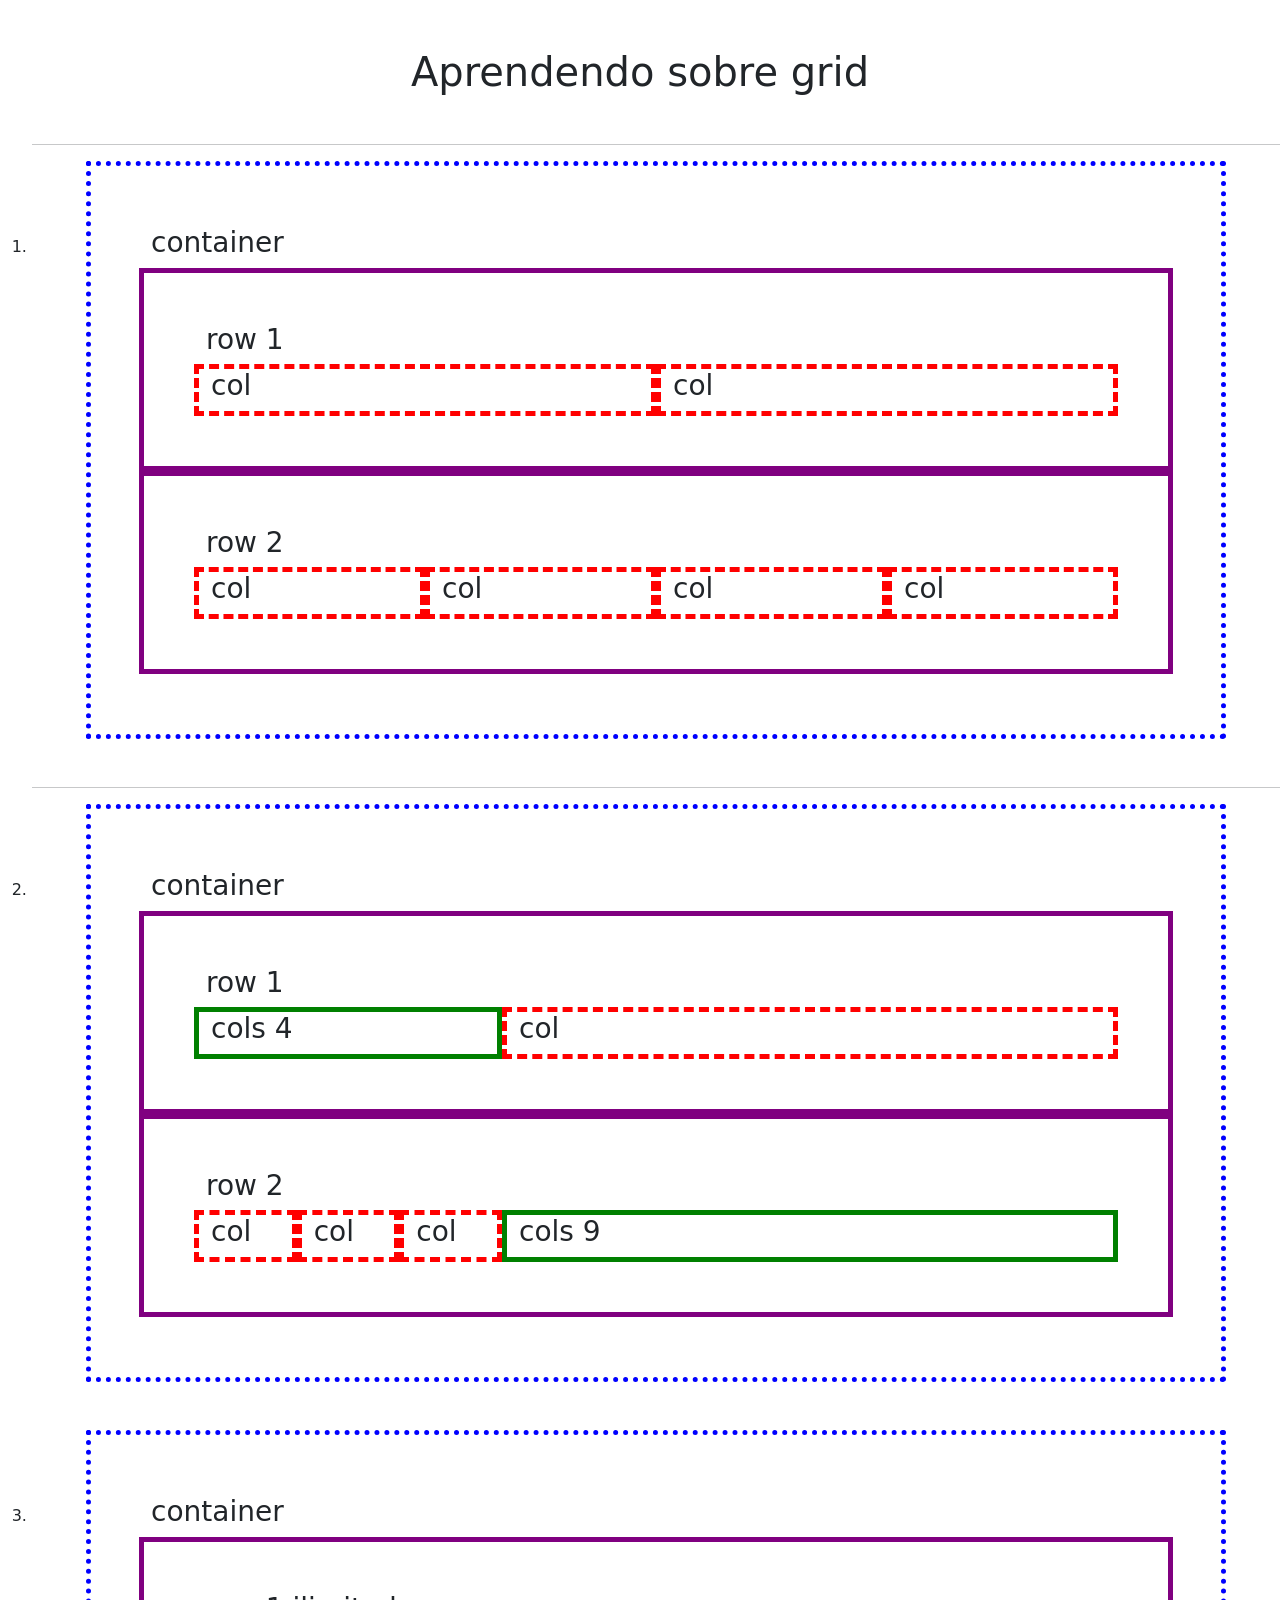
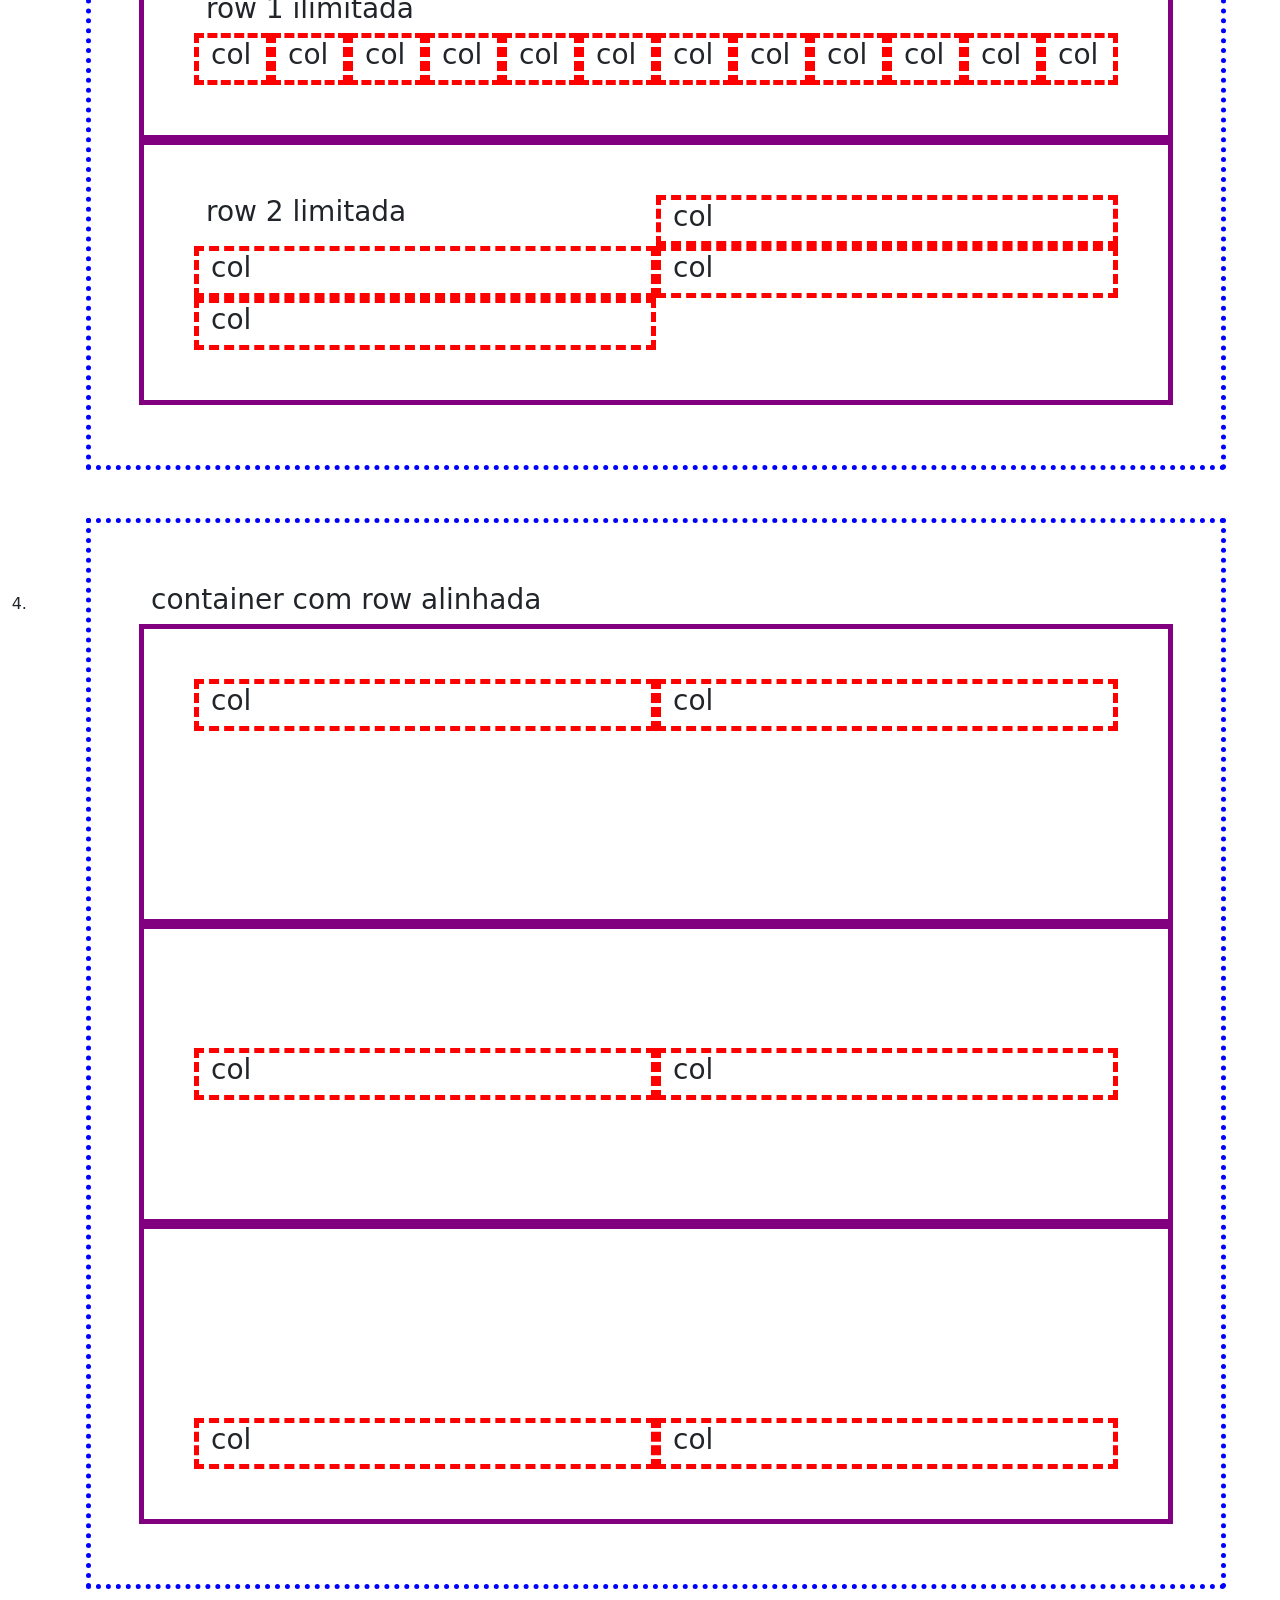
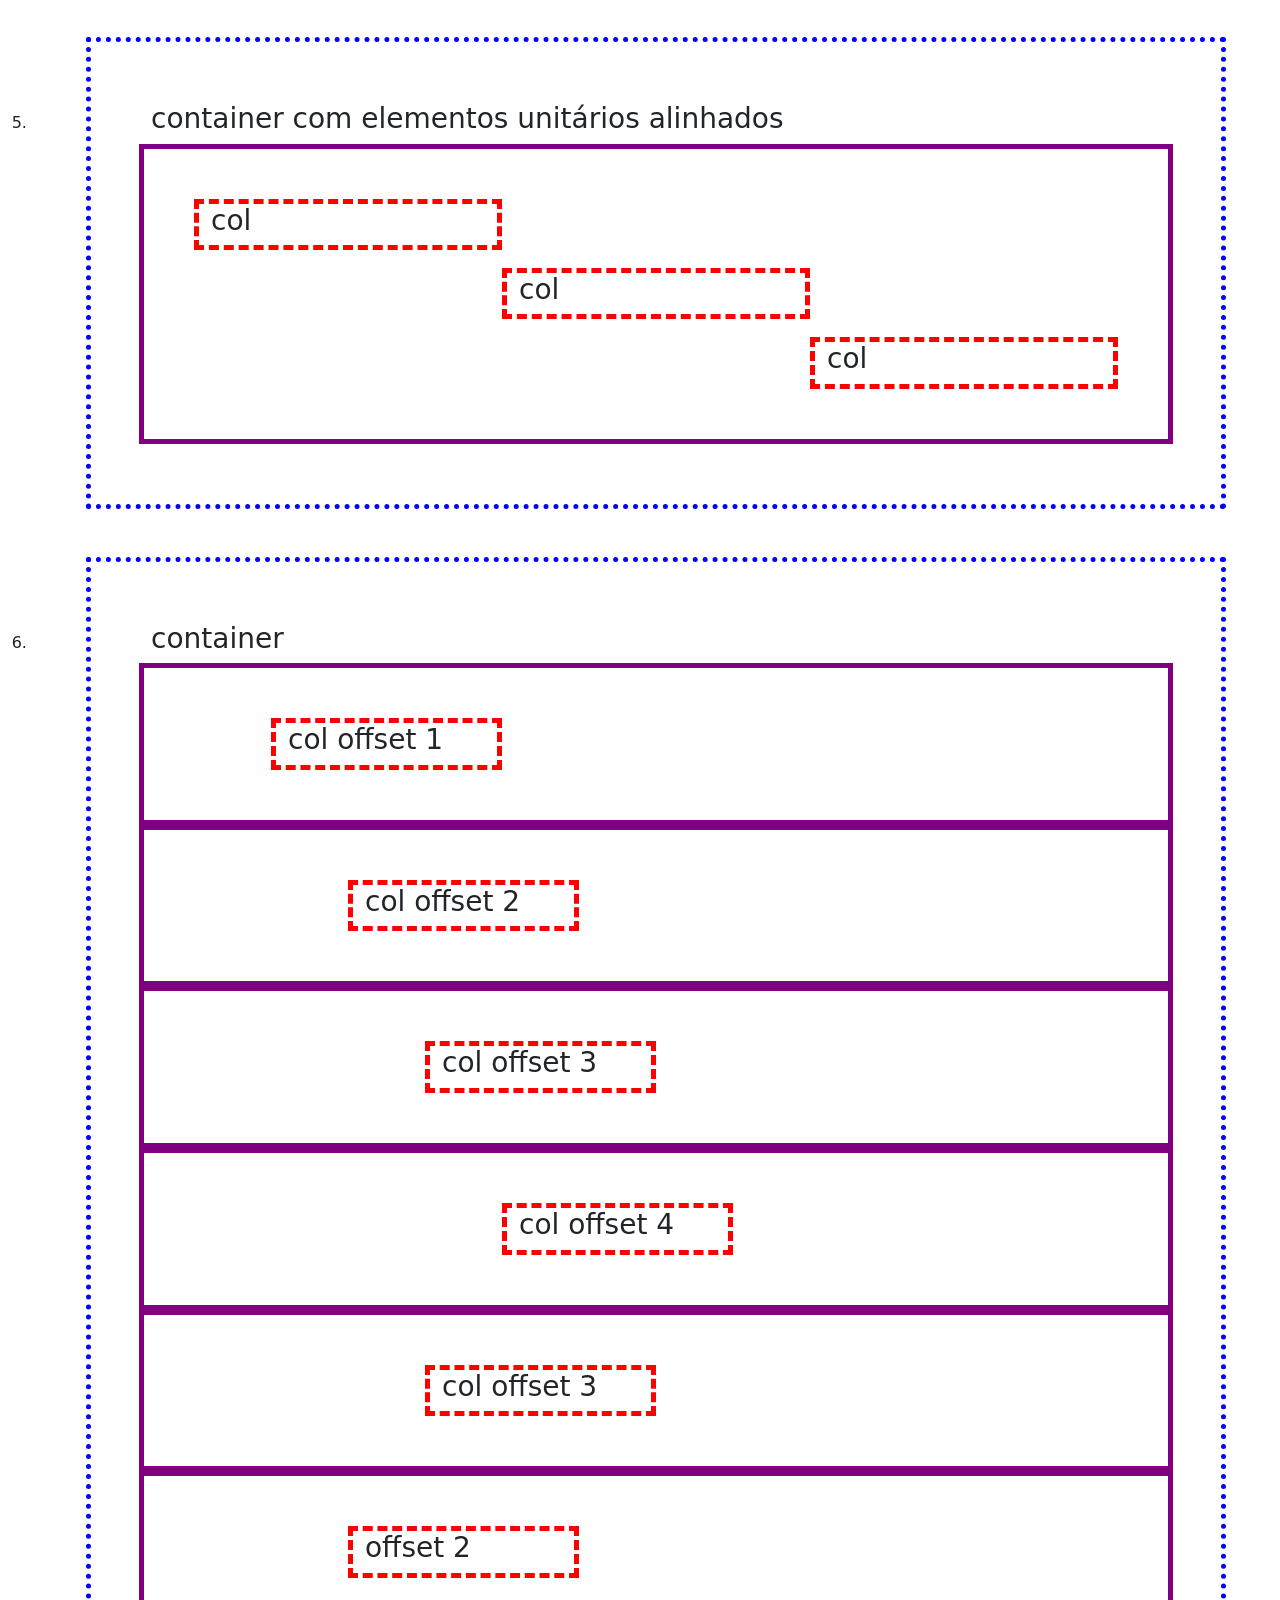
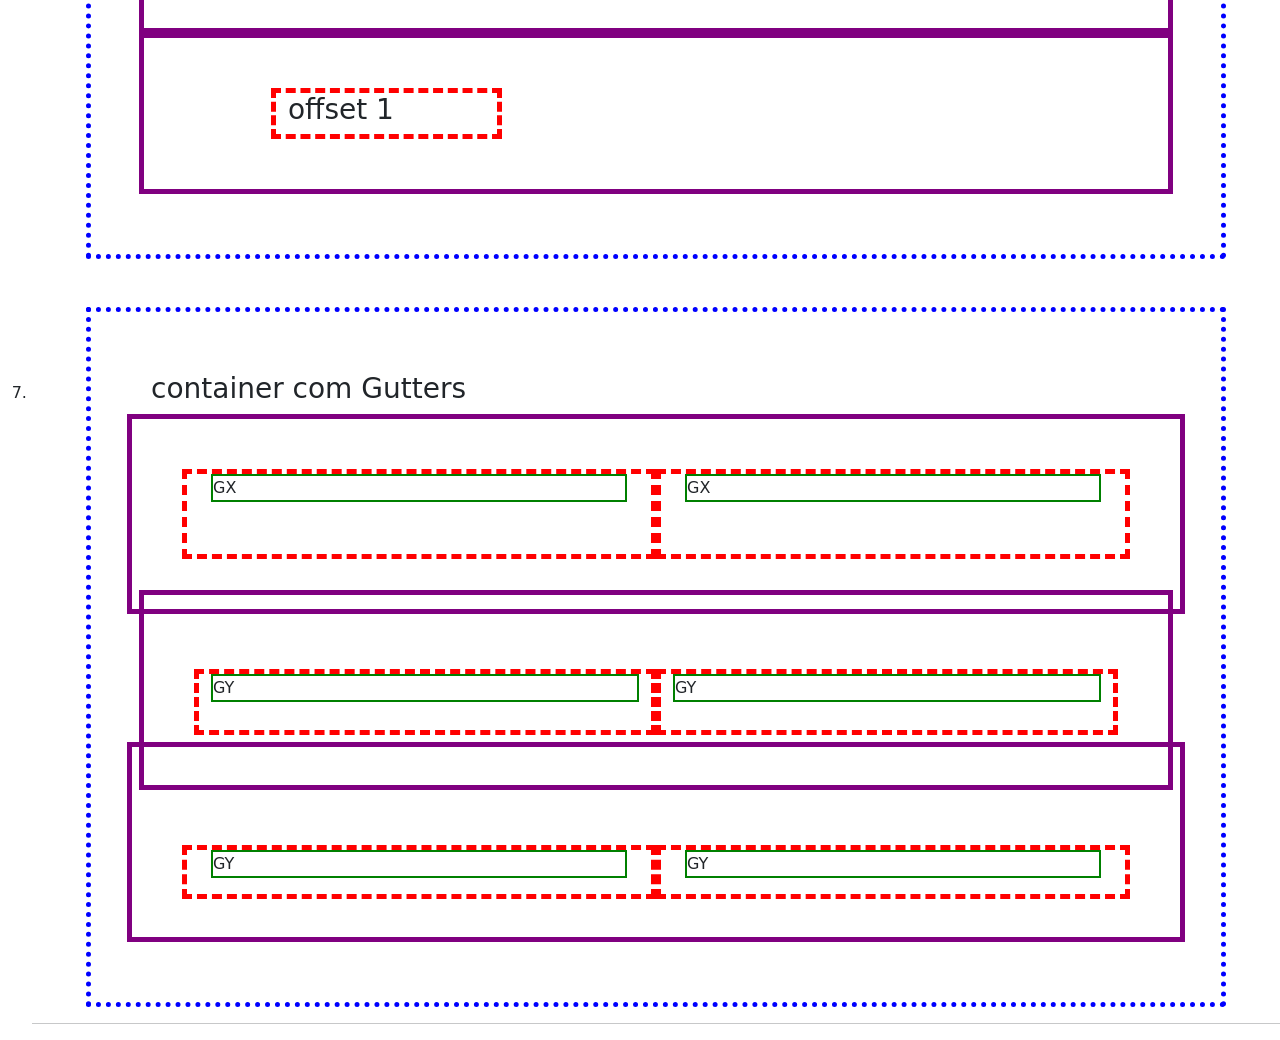
<file: Bootstrap/grid_bootstrap/index.html>
<!DOCTYPE html>
<html lang="en">

<head>
    <meta charset="UTF-8">
    <meta name="viewport" content="width=device-width, initial-scale=1.0">
    <title>Document</title>
    <link href="https://cdn.jsdelivr.net/npm/bootstrap@5.3.8/dist/css/bootstrap.min.css" rel="stylesheet"
        integrity="sha384-sRIl4kxILFvY47J16cr9ZwB07vP4J8+LH7qKQnuqkuIAvNWLzeN8tE5YBujZqJLB" crossorigin="anonymous">
    <link rel="stylesheet" href="style.css">
</head>

<body>
    <h1 class="text-center m-5">Aprendendo sobre grid</h1>

    <ol>
        <hr>
        <li>
            <!-- Grid -->
            <div class="container mb-5">
                <h3>container</h3>
                <div class="row">
                    <h3>row 1</h3>
                    <div class="col">
                        <h3>col</h3>
                    </div>
                    <div class="col">
                        <h3>col</h3>
                    </div>
                </div>

                <div class="row">
                    <h3>row 2</h3>
                    <div class="col">
                        <h3>col</h3>
                    </div>
                    <div class="col">
                        <h3>col</h3>
                    </div>
                    <div class="col">
                        <h3>col</h3>
                    </div>
                    <div class="col">
                        <h3>col</h3>
                    </div>
                </div>
            </div>
        </li>
        <hr>
        <li>
            <!-- Tamanho das Colunas -->

            <div class="container mb-5">
                <h3>container</h3>
                <div class="row">
                    <h3>row 1</h3>
                    <div class="col-4">
                        <h3>cols 4</h3>
                    </div>
                    <div class="col">
                        <h3>col</h3>
                    </div>
                </div>

                <div class="row">
                    <h3>row 2</h3>
                    <div class="col">
                        <h3>col</h3>
                    </div>
                    <div class="col">
                        <h3>col</h3>
                    </div>
                    <div class="col">
                        <h3>col</h3>
                    </div>
                    <div class="col-8">
                        <h3>cols 9</h3>
                    </div>
                </div>
            </div>
        </li>

        <li>
            <!-- Limitação de colunas -->

            <div class="container mb-5">
                <h3>container</h3>
                <div class="row">
                    <h3>row 1 ilimitada</h3>
                    <div class="col">
                        <h3>col</h3>
                    </div>
                    <div class="col">
                        <h3>col</h3>
                    </div>
                    <div class="col">
                        <h3>col</h3>
                    </div>
                    <div class="col">
                        <h3>col</h3>
                    </div>
                    <div class="col">
                        <h3>col</h3>
                    </div>
                    <div class="col">
                        <h3>col</h3>
                    </div>
                    <div class="col">
                        <h3>col</h3>
                    </div>
                    <div class="col">
                        <h3>col</h3>
                    </div>
                    <div class="col">
                        <h3>col</h3>
                    </div>
                    <div class="col">
                        <h3>col</h3>
                    </div>
                    <div class="col">
                        <h3>col</h3>
                    </div>
                    <div class="col">
                        <h3>col</h3>
                    </div>

                </div>

                <div class="row row-cols-2">
                    <h3>row 2 limitada</h3>
                    <div class="col">
                        <h3>col</h3>
                    </div>
                    <div class="col">
                        <h3>col</h3>
                    </div>
                    <div class="col">
                        <h3>col</h3>
                    </div>
                    <div class="col">
                        <h3>col</h3>
                    </div>
                </div>
            </div>
        </li>

        <li>
            <!-- Alinhamento vertical -->

            <div class="container mb-5">
                <h3>container com row alinhada</h3>
                <div class="row align-items-start" id="alinhamento">
                    <div class="col">
                        <h3>col</h3>
                    </div>
                    <div class="col">
                        <h3>col</h3>
                    </div>
                </div>

                <div class="row align-items-center" id="alinhamento">
                    <div class="col">
                        <h3>col</h3>
                    </div>
                    <div class="col">
                        <h3>col</h3>
                    </div>
                </div>

                <div class="row align-items-end" id="alinhamento">
                    <div class="col">
                        <h3>col</h3>
                    </div>
                    <div class="col">
                        <h3>col</h3>
                    </div>
                </div>
            </div>
        </li>

        <li>
            <!-- Alinhamento unitário -->

            <div class="container mb-5">
                <h3>container com elementos unitários alinhados</h3>
                <div class="row align-items-start" id="alinhamento">
                    <div class="col">
                        <h3>col</h3>
                    </div>
                    <div class="col align-self-center">
                        <h3>col</h3>
                    </div>
                    <div class="col align-self-end">
                        <h3>col</h3>
                    </div>
                </div>
            </div>
        </li>

        <li>
            <!-- Coluna offset -->

            <div class="container mb-5">
                <h3>container</h3>
                <div class="row">
                    <div class="col-md-3 offset-md-1">
                        <h3>col offset 1</h3>
                    </div>
                </div>

                <div class="row">
                    <div class="col-md-3 offset-md-2">
                        <h3>col offset 2</h3>
                    </div>
                </div>

                <div class="row">
                    <div class="col-md-3 offset-md-3">
                        <h3>col offset 3</h3>
                    </div>
                </div>

                <div class="row">
                    <div class="col-md-3 offset-md-4">
                        <h3>col offset 4</h3>
                    </div>
                </div>

                <div class="row">
                    <div class="col-md-3 offset-md-3">
                        <h3>col offset 3</h3>
                    </div>
                </div>

                <div class="row">
                    <div class="col-md-3 offset-md-2">
                        <h3>offset 2</h3>
                    </div>
                </div>

                <div class="row">
                    <div class="col-md-3 offset-md-1">
                        <h3>offset 1</h3>
                    </div>
                </div>
            </div>
        </li>

        <li>
            <!-- Gutters -->

            <div class="container" id="gutter">
                <h3>container com Gutters</h3>
                <div class="row gx-5">
                    <div class="col">
                        <p>GX</p>
                    </div>
                    <div class="col">
                        <p>GX</p>
                    </div>
                </div>
                <div class="row gy-4">
                    <div class="col">
                        <p>GY</p>
                    </div>
                    <div class="col">
                        <p>GY</p>
                    </div>
                </div>
                <div class="row g-5">
                    <div class="col">
                        <p>GY</p>
                    </div>
                    <div class="col">
                        <p>GY</p>
                    </div>
                </div>
            </div>
        </li>
        <hr>
    </ol>

    <script src="https://cdn.jsdelivr.net/npm/bootstrap@5.3.8/dist/js/bootstrap.bundle.min.js"
        integrity="sha384-FKyoEForCGlyvwx9Hj09JcYn3nv7wiPVlz7YYwJrWVcXK/BmnVDxM+D2scQbITxI"
        crossorigin="anonymous"></script>
</body>

</html>
</file>
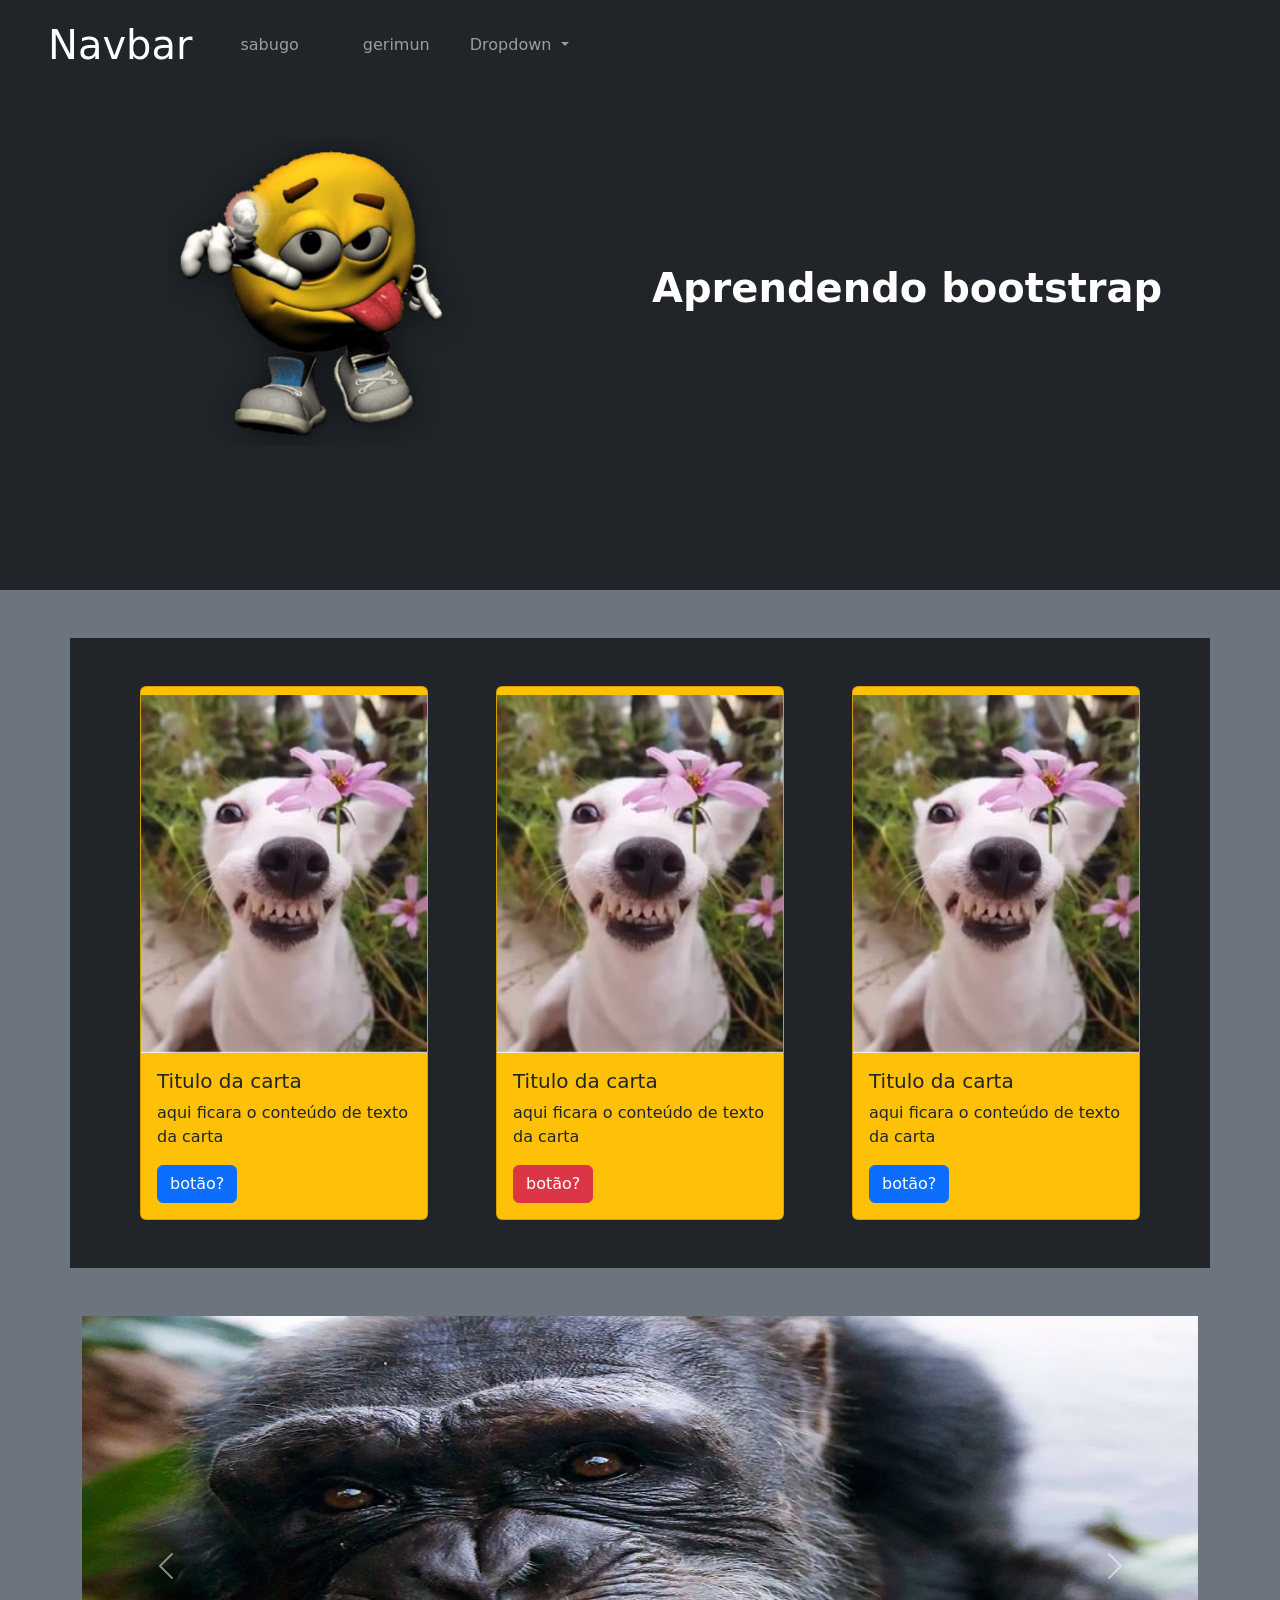
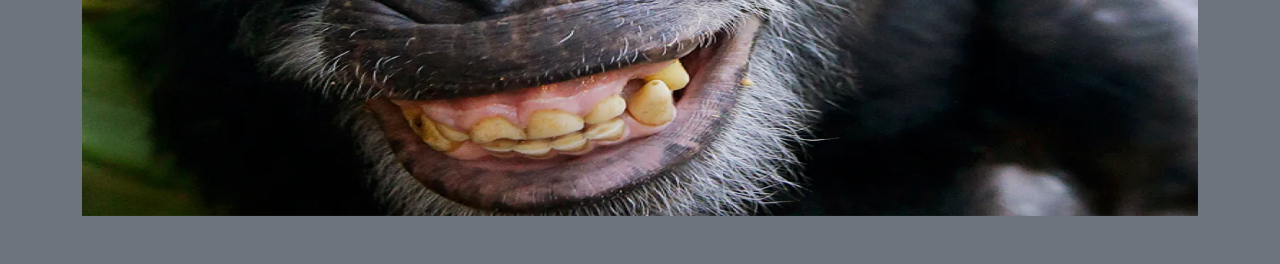
<file: Bootstrap/Tarefa/index.html>
<!DOCTYPE html>
<html lang="en">

<head>
    <meta charset="UTF-8">
    <meta name="viewport" content="width=device-width, initial-scale=1.0">
    <title>Document</title>
    <link href="https://cdn.jsdelivr.net/npm/bootstrap@5.3.8/dist/css/bootstrap.min.css" rel="stylesheet"
        integrity="sha384-sRIl4kxILFvY47J16cr9ZwB07vP4J8+LH7qKQnuqkuIAvNWLzeN8tE5YBujZqJLB" crossorigin="anonymous">
    <link rel="stylesheet" href="style.css">
</head>

<body class="bg-secondary">
    <!--Navbar-->
    <nav class="navbar navbar-expand-lg navbar-dark bg-dark p-0 sticky-top">
        <div class="container-fluid px-5 py-3">
            <!-- Logo -->
            <a href="#" class="navbar-brand">
                <h1 class="m-0">Navbar</h1>
            </a>

            <!-- Botão do hambúrguer -->
            <button class="navbar-toggler ms-auto" type="button" data-bs-toggle="collapse" data-bs-target="#navbarMenu"
                aria-controls="navbarMenu" aria-expanded="false" aria-label="Toggle navigation">
                <span class="navbar-toggler-icon"></span>
            </button>

            <!-- Menu -->
            <div class="collapse navbar-collapse" id="navbarMenu">
                <ul class="navbar-nav ms-auto text-end w-100">
                    <li class="nav-item">
                        <a class="nav-link px-3 py-2 mx-3" href="#">sabugo</a>
                    </li>
                    <li class="nav-item">
                        <a class="nav-link px-3 py-2 mx-3" href="#">gerimun</a>
                    </li>
                    <li class="nav-item dropdown">
                        <a class="nav-link dropdown-toggle" href="#" role="button" data-bs-toggle="dropdown"
                            aria-expanded="false">
                            Dropdown
                        </a>
                        <ul class="dropdown-menu">
                            <li><a class="dropdown-item" href="#">Vai tomando</a></li>
                            <li><a class="dropdown-item" href="#">e toma de novo</a></li>
                            <li>
                                <hr class="dropdown-divider">
                            </li>
                            <li><a class="dropdown-item" href="#">agora toma separado</a></li>
                        </ul>
                    </li>
                </ul>
            </div>
        </div>
    </nav>
    <!--Banner-->
    <div class="container-fluid bg-dark py-5" id="banner">
        <div class="row align-items-center">
            <div class="col-12 col-md-6 d-flex justify-content-center mb-3 mb-md-0">
                <img class="w-50" src="./imgs/Meme-Emojis-PNG-Photo.png" alt="meme">
            </div>
            <div class="col-12 col-md-6 d-flex justify-content-center justify-content-md-start align-items-center">
                <h1 class="text-white fw-bold">Aprendendo bootstrap</h1>
            </div>
        </div>
    </div>
    <!--Cards-->
    <div class="container my-5 p-5 bg-dark">
        <div class="row justify-content-center g-4">
            <div class="col-12 col-md-6 col-lg-4 d-flex justify-content-center">
                <div class="card bg-warning">
                    <img class="mt-2" src="./imgs/562c0b00f272703f70e5c5bca5fec12b.jpg" alt="sorriso">
                    <div class="card-body">
                        <h5 class="card-title">Titulo da carta</h5>
                        <p class="card-text">aqui ficara o conteúdo de texto da carta</p>
                        <a href="#" class="btn btn-primary">botão?</a>
                    </div>
                </div>
            </div>
            <div class="col-12 col-md-6 col-lg-4 d-flex justify-content-center">
                <div class="card bg-warning">
                    <img class="mt-2" src="./imgs/562c0b00f272703f70e5c5bca5fec12b.jpg" alt="sorriso">
                    <div class="card-body">
                        <h5 class="card-title">Titulo da carta</h5>
                        <p class="card-text">aqui ficara o conteúdo de texto da carta</p>
                        <a href="#" class="btn btn-danger">botão?</a>
                    </div>
                </div>
            </div>
            <div class="col-12 col-md-6 col-lg-4 d-flex justify-content-center">
                <div class="card bg-warning">
                    <img class="mt-2" src="./imgs/562c0b00f272703f70e5c5bca5fec12b.jpg" alt="sorriso">
                    <div class="card-body">
                        <h5 class="card-title">Titulo da carta</h5>
                        <p class="card-text">aqui ficara o conteúdo de texto da carta</p>
                        <a href="#" class="btn btn-primary">botão?</a>
                    </div>
                </div>
            </div>
        </div>
    </div>
    <!--Carrousel-->
    <div class="container mb-5">
        <div class="row">
            <div id="carouselExample" class="carousel slide">
                <div class="carousel-inner">
                    <div class="carousel-item active">
                        <img src="./imgs/sorrisoMaroto1.webp" class="d-block w-0" alt="...">
                    </div>
                    <div class="carousel-item">
                        <img src="./imgs/bravinho.jpg" class="d-block w-100" alt="...">
                    </div>
                    <div class="carousel-item">
                        <img src="./imgs/triste.jpg" class="d-block w-100" alt="...">
                    </div>
                </div>
                <button class="carousel-control-prev" type="button" data-bs-target="#carouselExample"
                    data-bs-slide="prev">
                    <span class="carousel-control-prev-icon" aria-hidden="true"></span>
                    <span class="visually-hidden">Previous</span>
                </button>
                <button class="carousel-control-next" type="button" data-bs-target="#carouselExample"
                    data-bs-slide="next">
                    <span class="carousel-control-next-icon" aria-hidden="true"></span>
                    <span class="visually-hidden">Next</span>
                </button>
            </div>
        </div>
    </div>

    <script src="https://cdn.jsdelivr.net/npm/bootstrap@5.3.8/dist/js/bootstrap.bundle.min.js"
        integrity="sha384-FKyoEForCGlyvwx9Hj09JcYn3nv7wiPVlz7YYwJrWVcXK/BmnVDxM+D2scQbITxI"
        crossorigin="anonymous"></script>
</body>

</html>
</file>
<file: Bootstrap/grid_bootstrap/style.css>
.container{
    border: 5px dotted blue;
    padding: 60px;
}

.row{
    border: 5px solid purple;
    padding: 50px;
}

.col{
    border: 5px dashed red;
    padding: auto;
}

[class^="col"]{
    border: 5px dashed red;
    padding: auto;
}

.col-4{
    border: 5px solid green;
    padding: auto;
}

.col-8{
    border: 5px solid green;
    padding: auto;
}

#alinhamento{
    height: 300px;
}

.container #especifico .col{
    margin: 0;
    padding: 0;
}

#gutter .row{
    height: 200px;
}

#gutter .col-6{
    margin: auto;
}

.row p {
    border: 2px solid green;
}
</file>
<file: Bootstrap/Tarefa/style.css>
.card{
    width: 18rem;
}

a, .dropdown{
    color: white;
    transition: all 0.5s ease;
    border-radius: 10px;
}

.navbar-nav .nav-link:hover{
    background-color: white;
    color: black;
}

#banner{
    height: 500px;
}

.carousel-item img{
    width: 100%;
    height: 500px;  
}

button{
    margin: 0 10px;
    transition: all 2s ease;
}

button:hover{
    background-color: rgba(0, 0, 0, 0.521);
}
</file>
